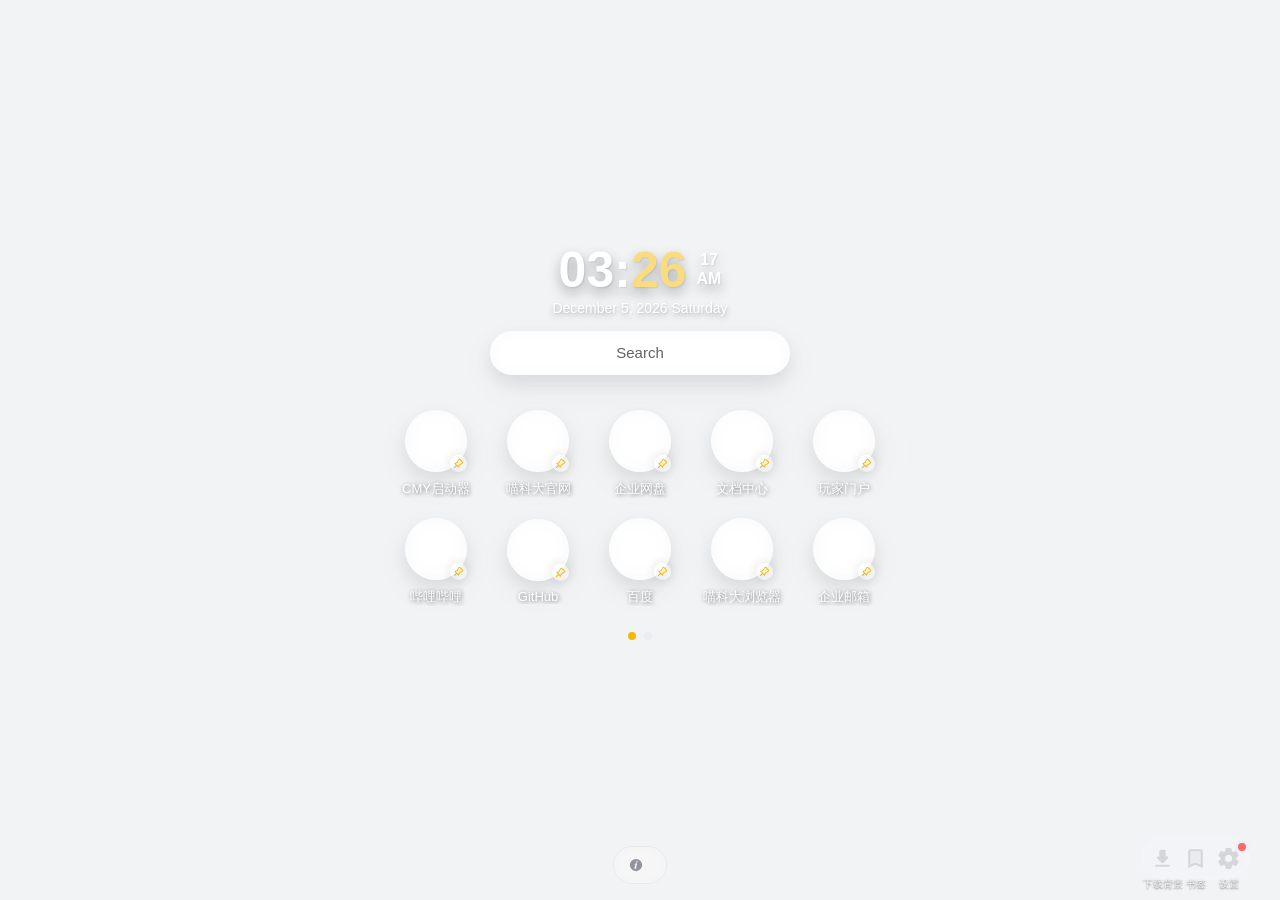
<file: index.html>
<!DOCTYPE html>
<html>
  <head>
    <meta charset="UTF-8">
    <link rel="icon" type="image/x-icon" href="/icon-64.png">
    <meta name="viewport" content="width=device-width, initial-scale=1.0, viewport-fit=cover">
    <meta name="color-scheme" content="light dark">
    <script src="/web-polyfill.js"></script>
<script src="/theme-init.js"></script>
    <style>html,html.light{background-color:#f2f3f5}html.light{--lightningcss-light:initial;--lightningcss-dark: ;color-scheme:light}html.dark{--lightningcss-light: ;--lightningcss-dark:initial;color-scheme:dark;background-color:#0a0a0a}@media (prefers-color-scheme:light){html:not(.dark,.light){--lightningcss-light:initial;--lightningcss-dark: ;color-scheme:light;background-color:#f2f3f5}}@media (prefers-color-scheme:dark){html:not(.dark,.light){--lightningcss-light: ;--lightningcss-dark:initial;color-scheme:dark;background-color:#0a0a0a}}</style>
    <style>.startup-fallback{box-sizing:border-box;color:#c45656;background:#fff5f5;border:1px solid #f56c6c;border-radius:8px;max-width:720px;margin:24px auto;padding:16px;font:14px/1.6 ui-monospace,SFMono-Regular,Menlo,Monaco,Consolas,monospace}.startup-fallback[hidden]{display:none}.startup-fallback pre{overflow-wrap:anywhere;white-space:pre-wrap;margin:0 0 16px}.startup-fallback a{color:#fff;background:#409eff;border-radius:6px;padding:8px 12px;text-decoration:none;display:inline-block}</style>
    <script type="module" crossorigin src="/chunks/newtab-CARyWc7q.js"></script>
    <link rel="modulepreload" crossorigin href="/chunks/preload-helper-DFashsaz.js">
  </head>
  <body>
    <main id="startup-fallback" class="startup-fallback" hidden>
      <pre>喵科大起始页启动失败</pre>
      <a href="">Reload page</a>
    </main>
  </body>
</html>
</file>
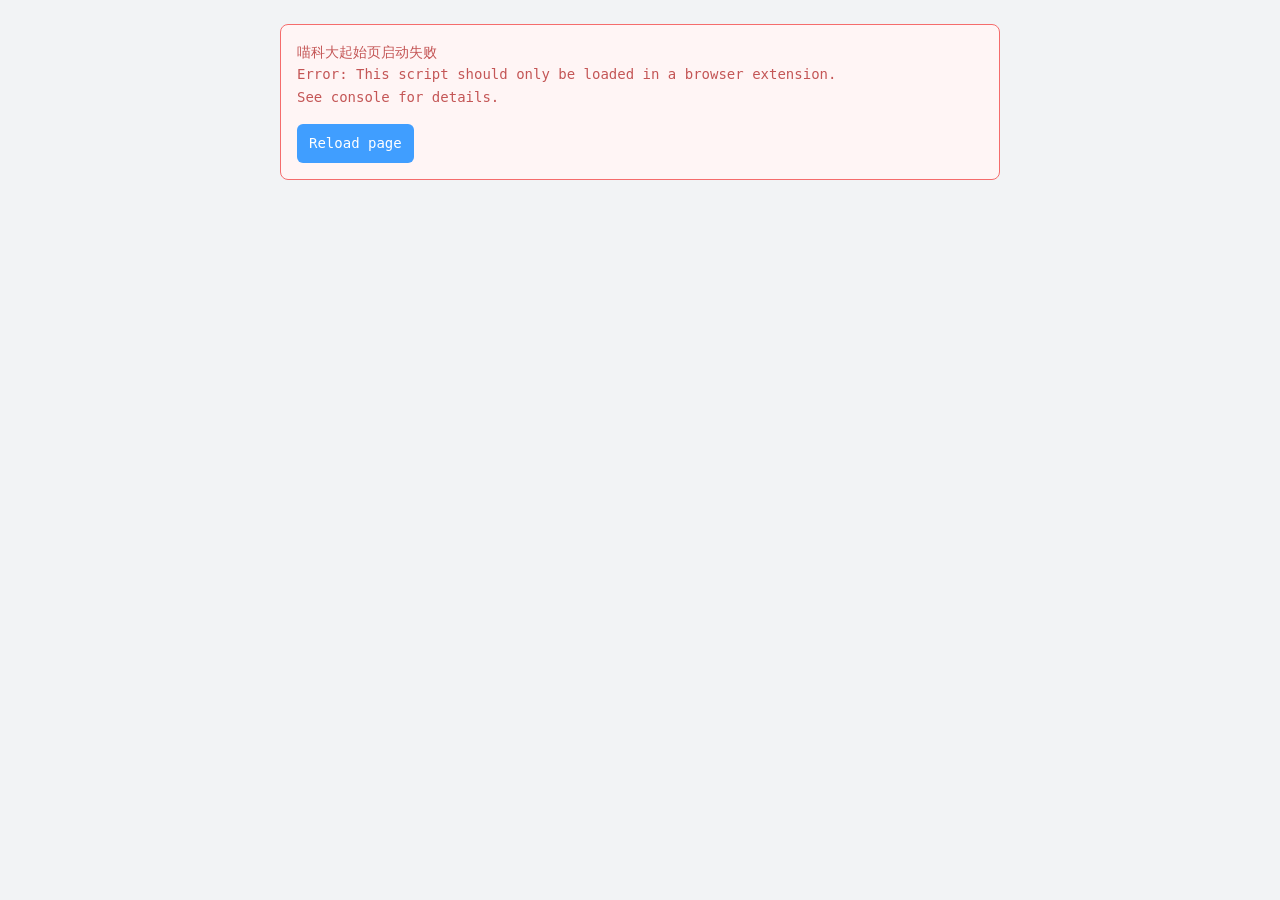
<file: newtab.html>
<!DOCTYPE html>
<html>
  <head>
    <meta charset="UTF-8">
    <link rel="icon" type="image/x-icon" href="/icon-64.png">
    <meta name="viewport" content="width=device-width, initial-scale=1.0, viewport-fit=cover">
    <meta name="color-scheme" content="light dark">
    <script src="/theme-init.js"></script>
    <style>html,html.light{background-color:#f2f3f5}html.light{--lightningcss-light:initial;--lightningcss-dark: ;color-scheme:light}html.dark{--lightningcss-light: ;--lightningcss-dark:initial;color-scheme:dark;background-color:#0a0a0a}@media (prefers-color-scheme:light){html:not(.dark,.light){--lightningcss-light:initial;--lightningcss-dark: ;color-scheme:light;background-color:#f2f3f5}}@media (prefers-color-scheme:dark){html:not(.dark,.light){--lightningcss-light: ;--lightningcss-dark:initial;color-scheme:dark;background-color:#0a0a0a}}</style>
    <style>.startup-fallback{box-sizing:border-box;color:#c45656;background:#fff5f5;border:1px solid #f56c6c;border-radius:8px;max-width:720px;margin:24px auto;padding:16px;font:14px/1.6 ui-monospace,SFMono-Regular,Menlo,Monaco,Consolas,monospace}.startup-fallback[hidden]{display:none}.startup-fallback pre{overflow-wrap:anywhere;white-space:pre-wrap;margin:0 0 16px}.startup-fallback a{color:#fff;background:#409eff;border-radius:6px;padding:8px 12px;text-decoration:none;display:inline-block}</style>
    <script type="module" crossorigin src="/chunks/newtab-CARyWc7q.js"></script>
    <link rel="modulepreload" crossorigin href="/chunks/preload-helper-DFashsaz.js">
  </head>
  <body>
    <main id="startup-fallback" class="startup-fallback" hidden>
      <pre>喵科大起始页启动失败</pre>
      <a href="">Reload page</a>
    </main>
  </body>
</html>
</file>
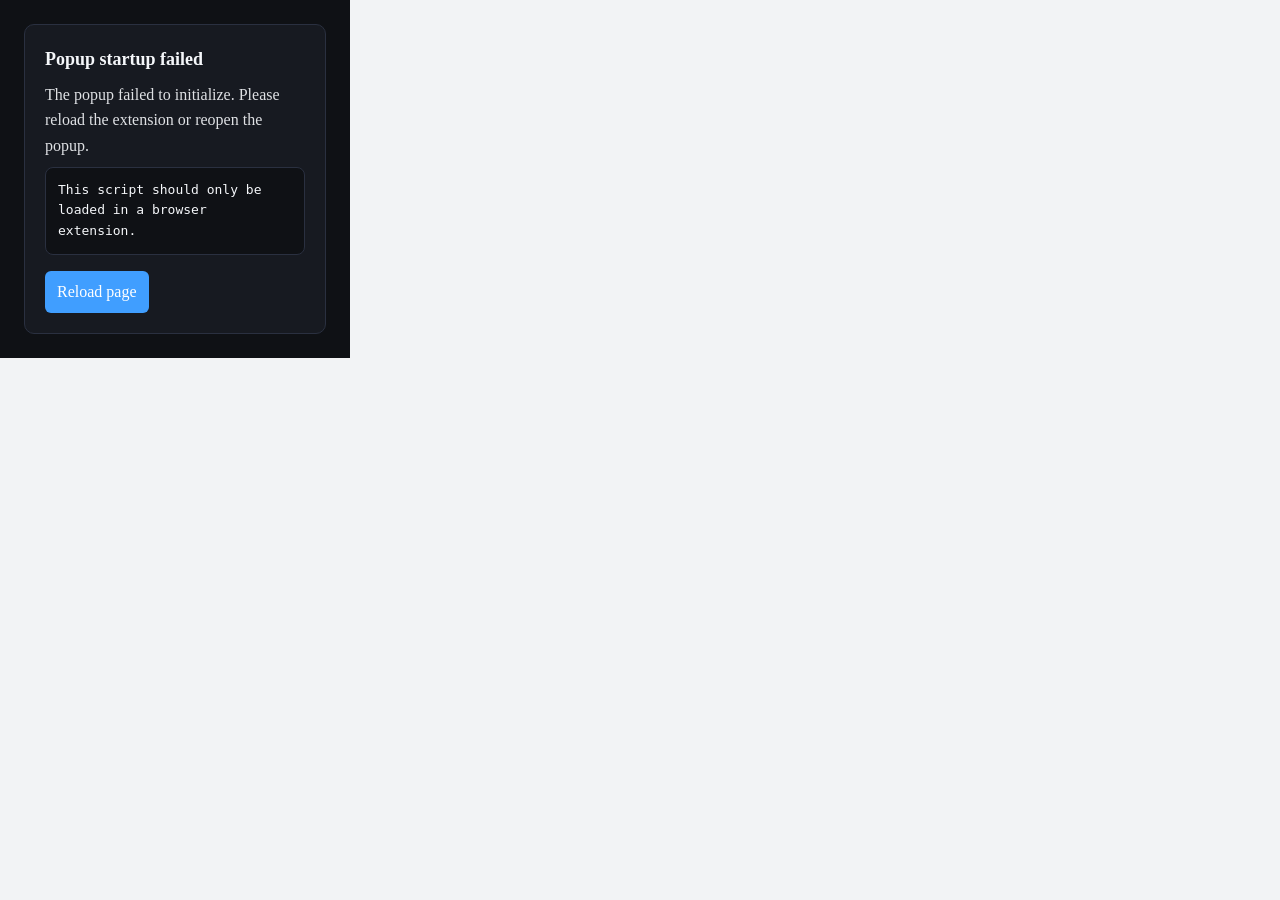
<file: popup.html>
<!DOCTYPE html>
<html>
  <head>
    <meta charset="UTF-8">
    <link rel="icon" type="image/x-icon" href="/icon-64.png">
    <meta name="viewport" content="width=device-width, initial-scale=1.0, viewport-fit=cover">
    <meta name="color-scheme" content="light dark">
    <meta name="manifest.type" content="browser_action">
    <style>html,html.light{background-color:#f2f3f5}html.light{--lightningcss-light:initial;--lightningcss-dark: ;color-scheme:light}html.dark{--lightningcss-light: ;--lightningcss-dark:initial;color-scheme:dark;background-color:#0a0a0a}@media (prefers-color-scheme:light){html{--lightningcss-light:initial;--lightningcss-dark: ;color-scheme:light;background-color:#f2f3f5}}@media (prefers-color-scheme:dark){html{--lightningcss-light: ;--lightningcss-dark:initial;color-scheme:dark;background-color:#0a0a0a}}</style>
    <style>.fallback.hidden{display:none}.fallback{box-sizing:border-box;color:#f5f7fa;background:#0f1115;place-items:center;width:350px;margin:0;padding:24px;display:grid}.fallback-content{background:#171a21;border:1px solid #2a3040;border-radius:10px;width:100%;max-width:640px;padding:20px;line-height:1.6}.fallback-title{margin:0 0 8px;font-size:18px}.fallback-desc{opacity:.9;margin:0 0 8px}.fallback-pre{overflow-wrap:break-word;white-space:pre-wrap;background:#0f1115;border:1px solid #2a3040;border-radius:8px;margin:0;padding:12px}.fallback-reload{color:#fff;background:#409eff;border-radius:6px;margin-top:16px;padding:8px 12px;text-decoration:none;display:inline-flex}</style>
    <script type="module" crossorigin src="/chunks/popup-vLaGbYuE.js"></script>
    <link rel="modulepreload" crossorigin href="/chunks/preload-helper-DFashsaz.js">
  </head>
  <body>
    <div id="app"></div>
    <main id="fallback" class="fallback hidden">
      <section class="fallback-content">
        <h1 class="fallback-title">Popup startup failed</h1>
        <p class="fallback-desc">
          The popup failed to initialize. Please reload the extension or reopen the popup.
        </p>
        <pre class="fallback-pre"></pre>
        <a class="fallback-reload" href="">Reload page</a>
      </section>
    </main>
  </body>
</html>
</file>
